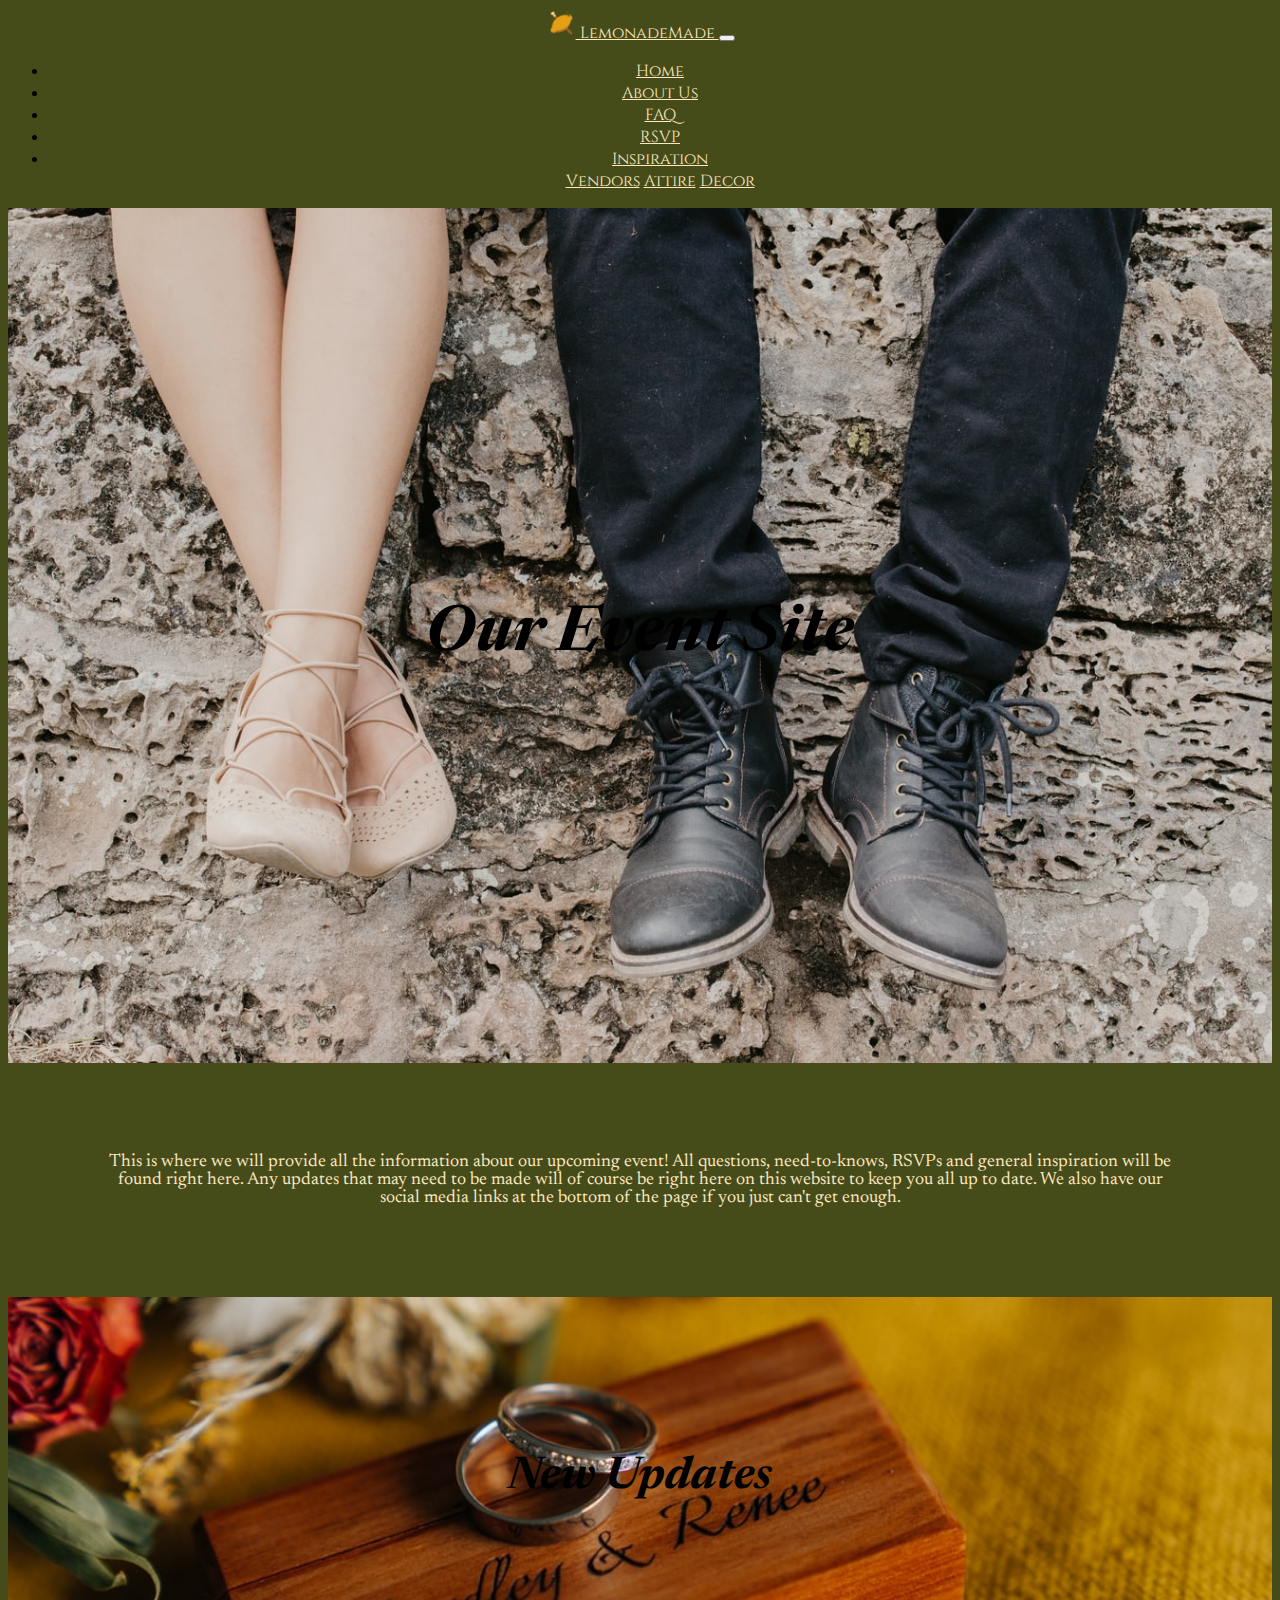
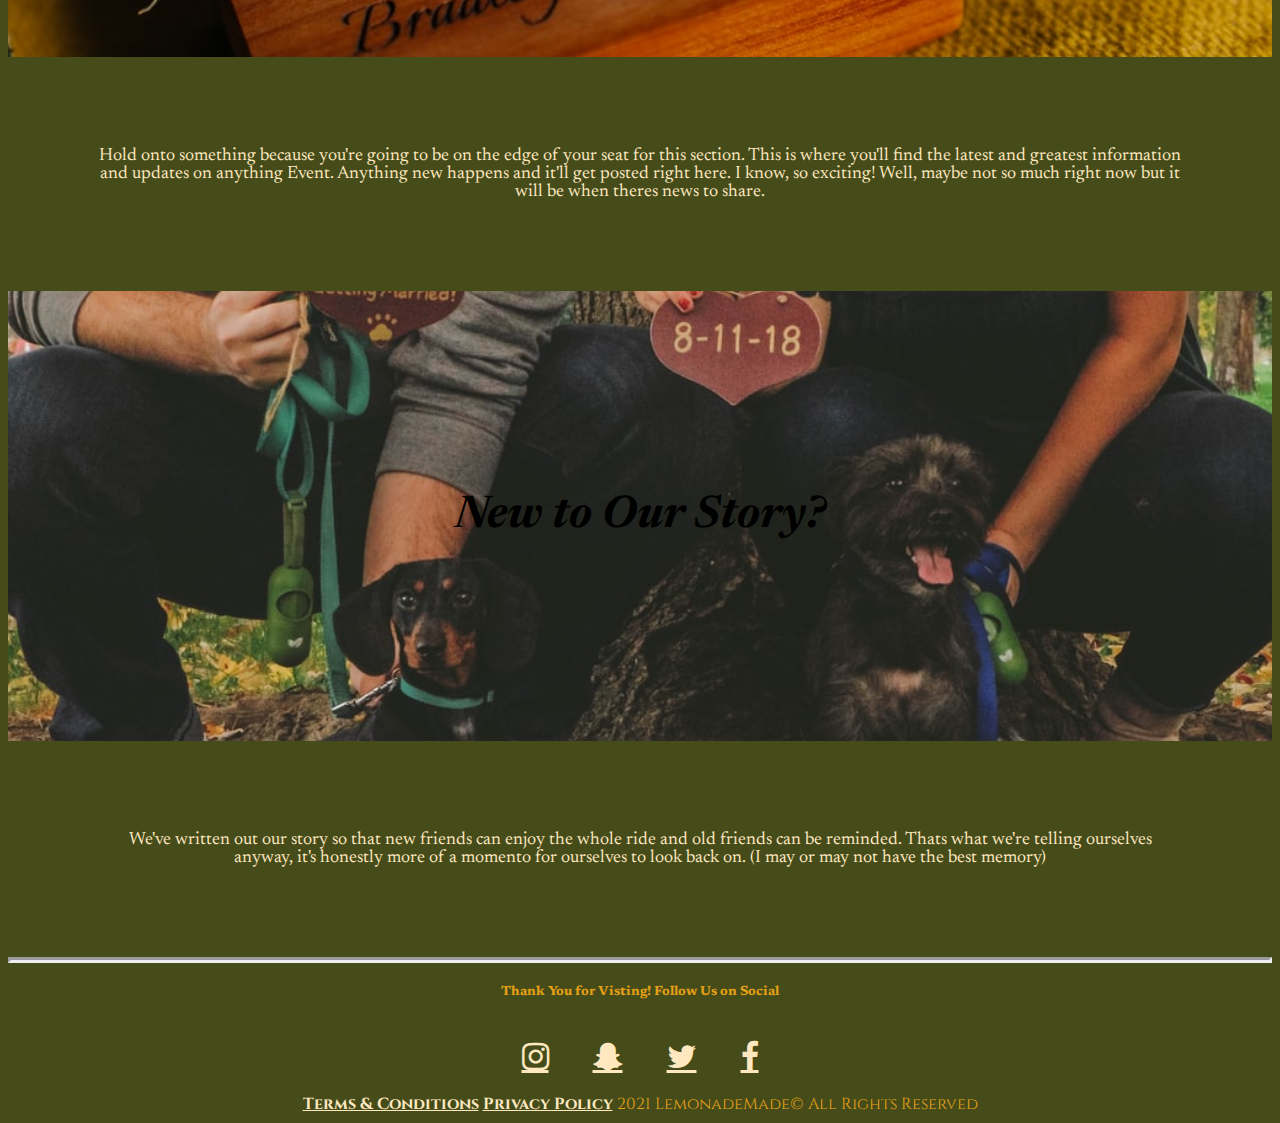
<file: index.html>
<!doctype html>
<html lang="en">
<head>
    <meta charset="utf-8">
    <meta name="viewport" content="width=device-width, initial-scale=1, shrink-to-fit=no">
    <link rel="stylesheet" href="https://cdn.jsdelivr.net/npm/bootstrap@4.5.3/dist/css/bootstrap.min.css" integrity="sha384-TX8t27EcRE3e/ihU7zmQxVncDAy5uIKz4rEkgIXeMed4M0jlfIDPvg6uqKI2xXr2" crossorigin="anonymous">
    <link rel="stylesheet" href="https://cdnjs.cloudflare.com/ajax/libs/font-awesome/4.7.0/css/font-awesome.min.css">
    <link rel="stylesheet" href="./css/style.css">
    <title>Welcome Home</title>
</head>
<body>

    <!-- NAV BAR -->
    <nav class="navbar sticky-top navbar-expand-lg navbar-dark">
        <a class="navbar-brand" href="index.html">
            <img src="./photos/Logo.png" width="30" height="30" class="d-inline-block align-top" alt="" loading="lazy">
            LemonadeMade
        </a>
        <button class="navbar-toggler" type="button" data-toggle="collapse" data-target="#navbarNavDropdown" aria-controls="navbarNavDropdown" aria-expanded="false" aria-label="Toggle navigation">
          <span class="navbar-toggler-icon"></span>
        </button>
        <div class="collapse navbar-collapse" id="navbarNavDropdown">
            <ul class="navbar-nav">
                <li class="nav-item active">
                    <a class="nav-link" href="index.html">Home <span class="sr-only">(current)</span></a>
                </li>
                <li class="nav-item">
                     <a class="nav-link" href="About.html">About Us</a>
                </li>
                <li class="nav-item">
                    <a class="nav-link" href="FAQ.html">FAQ</a>
                </li>
                <li class="nav-item">
                    <a class="nav-link" href="RSVP.html">RSVP</a>
                </li>
                <li class="nav-item dropdown">
                    <a class="nav-link dropdown-toggle" href="#" id="navbarDropdownMenuLink" role="button" data-toggle="dropdown" aria-haspopup="true" aria-expanded="false">
                        Inspiration
                    </a>
                    <div class="dropdown-menu" aria-labelledby="navbarDropdownMenuLink">
                        <a class="dropdown-item" href="InspoVendor.html">Vendors</a>
                        <a class="dropdown-item" href="InspoAttire.html">Attire</a>
                        <a class="dropdown-item" href="InspoDecor.html">Decor</a>
                      </div>
                </li>
            </ul>
        </div>
    </nav>

    <div class="bgimg-1">
        <h1 class="text-white">Our Event Site</h1> 
    </div>

    <div class="solidp">
        <p>This is where we will provide all the information about our upcoming event! All questions, need-to-knows, RSVPs and general inspiration will be found right here. Any updates that may need to be made will of course be right here on this website to keep you all up to date. We also have our social media links at the bottom of the page if you just can't get enough.</p>
    </div>

    <div class="bgimg-2">
        <h2 class="text-white">New Updates</h2>
    </div>
    
    <div class="solidp">
        <p>Hold onto something because you're going to be on the edge of your seat for this section. This is where you'll find the latest and greatest information and updates on anything Event. Anything new happens and it'll get posted right here. I know, so exciting! Well, maybe not so much right now but it will be when theres news to share. </p>
    </div>

    <div class="bgimg-3">
        <h2 class="text-white">New to Our Story?</h2>
    </div>
    
    <div class="solidp">
        <p>We've written out our story so that new friends can enjoy the whole ride and old friends can be reminded. Thats what we're telling ourselves anyway, it's honestly more of a momento for ourselves to look back on. (I may or may not have the best memory)</p>
    </div>

    <!-- FOOTER -->
    <hr>
    <footer>
        <h5>Thank You for Visting! Follow Us on Social</h5>
        
        <div>
            <a href="#" class="fa fa-instagram fa-2x" aria-hidden="true"></a>
            <a href="#" class="fa fa-snapchat-ghost fa-2x"></a>
            <a href="#" class="fa fa-twitter fa-2x"></a>
            <a href="#" class="fa fa-facebook fa-2x"></a>
        </div>
        <div class="container">
            <div class="row">
                <a href="#" class="column"><b>Terms &amp; Conditions</b></a>
                <a href="#" class="column"><b>Privacy Policy</b></a>
                <span class="column"> 2021 LemonadeMade© All Rights Reserved </span>
            </div>
        </div>
        
    </footer>

    <!-- BOOTSTRAP LINK -->
    <script src="https://code.jquery.com/jquery-3.5.1.slim.min.js" integrity="sha384-DfXdz2htPH0lsSSs5nCTpuj/zy4C+OGpamoFVy38MVBnE+IbbVYUew+OrCXaRkfj" crossorigin="anonymous"></script>
    <script src="https://cdn.jsdelivr.net/npm/bootstrap@4.5.3/dist/js/bootstrap.bundle.min.js" integrity="sha384-ho+j7jyWK8fNQe+A12Hb8AhRq26LrZ/JpcUGGOn+Y7RsweNrtN/tE3MoK7ZeZDyx" crossorigin="anonymous"></script>
</body>
</html>
</file>
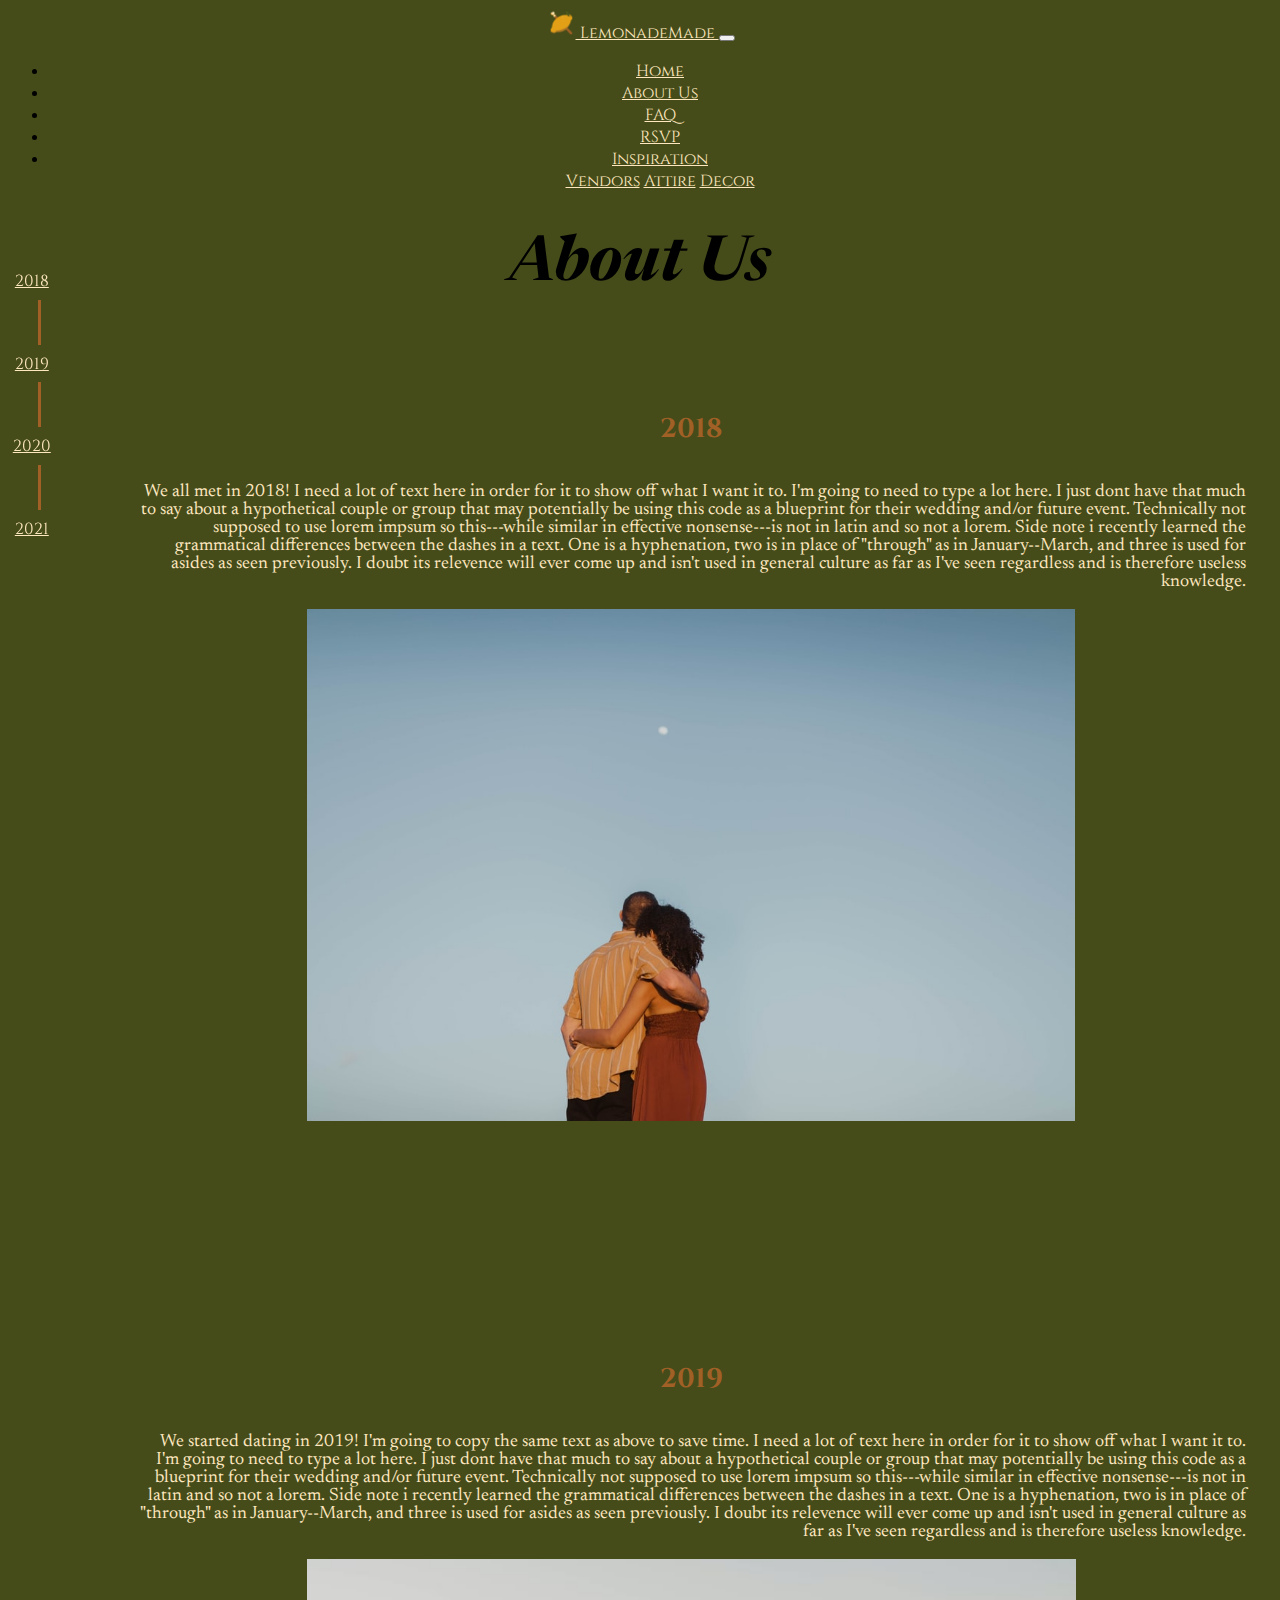
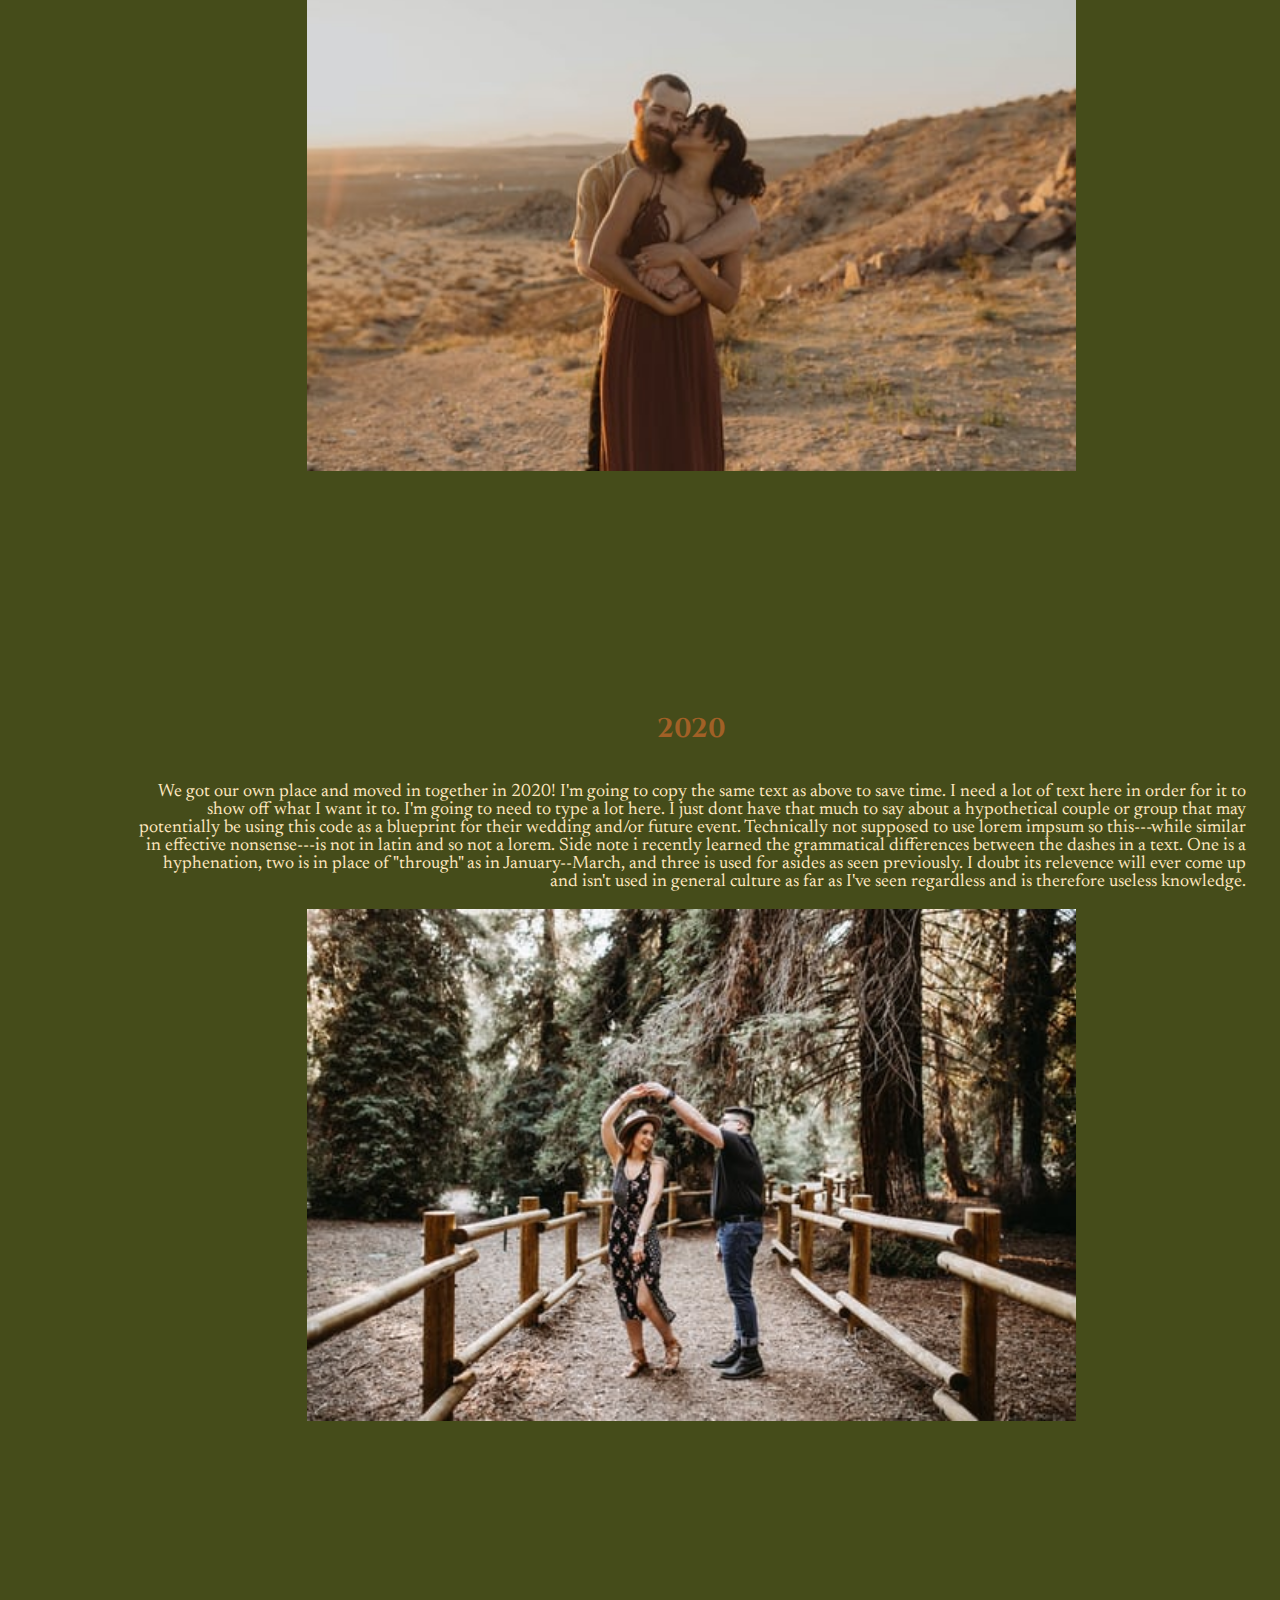
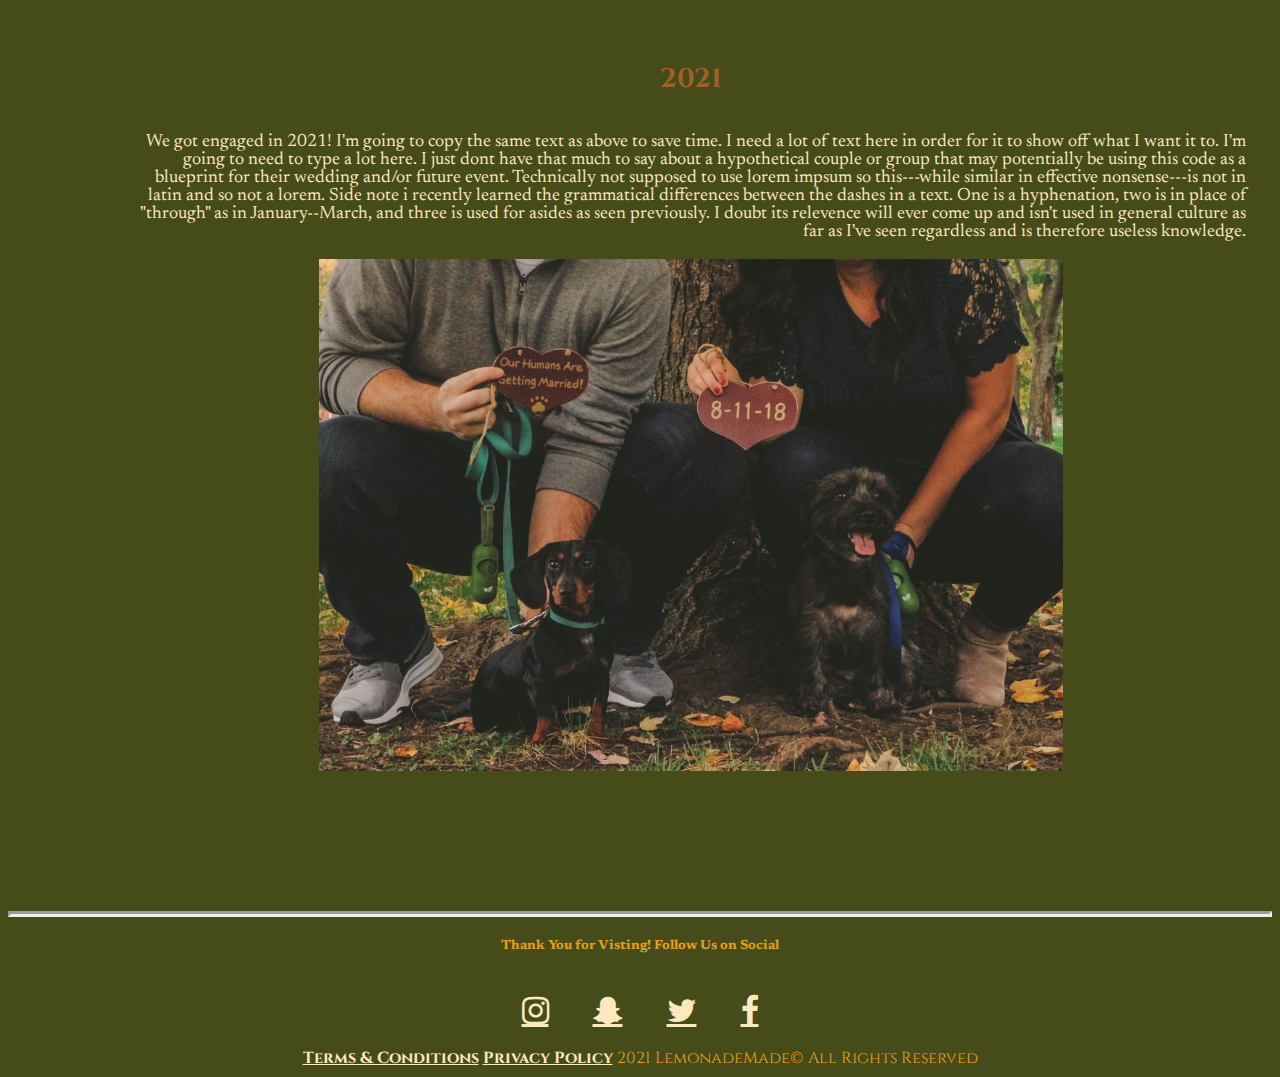
<file: About.html>
<!doctype html>
<html lang="en">
<head>
    <meta charset="utf-8">
    <meta name="viewport" content="width=device-width, initial-scale=1, shrink-to-fit=no">
    <link rel="stylesheet" href="https://cdn.jsdelivr.net/npm/bootstrap@4.5.3/dist/css/bootstrap.min.css" integrity="sha384-TX8t27EcRE3e/ihU7zmQxVncDAy5uIKz4rEkgIXeMed4M0jlfIDPvg6uqKI2xXr2" crossorigin="anonymous">
    <link rel="stylesheet" href="https://cdnjs.cloudflare.com/ajax/libs/font-awesome/4.7.0/css/font-awesome.min.css">
    <link rel="stylesheet" href="./css/about.css">
    <title>Welcome Home</title>
</head>
<body>

    <!-- NAV BAR -->
    <nav class="navbar sticky-top navbar-expand-lg navbar-dark">
        <a class="navbar-brand" href="index.html">
            <img src="./photos/Logo.png" width="30" height="30" class="d-inline-block align-top" alt="" loading="lazy">
            LemonadeMade
        </a>
        <button class="navbar-toggler" type="button" data-toggle="collapse" data-target="#navbarNavDropdown" aria-controls="navbarNavDropdown" aria-expanded="false" aria-label="Toggle navigation">
          <span class="navbar-toggler-icon"></span>
        </button>
        <div class="collapse navbar-collapse" id="navbarNavDropdown">
            <ul class="navbar-nav">
                <li class="nav-item">
                    <a class="nav-link" href="index.html">Home <span class="sr-only">(current)</span></a>
                </li>
                <li class="nav-item active">
                     <a class="nav-link" href="About.html">About Us</a>
                </li>
                <li class="nav-item">
                    <a class="nav-link" href="FAQ.html">FAQ</a>
                </li>
                <li class="nav-item">
                    <a class="nav-link" href="RSVP.html">RSVP</a>
                </li>
                <li class="nav-item dropdown">
                    <a class="nav-link dropdown-toggle" href="#" id="navbarDropdownMenuLink" role="button" data-toggle="dropdown" aria-haspopup="true" aria-expanded="false">
                        Inspiration
                    </a>
                    <div class="dropdown-menu" aria-labelledby="navbarDropdownMenuLink">
                        <a class="dropdown-item" href="InspoVendor.html">Vendors</a>
                        <a class="dropdown-item" href="InspoAttire.html">Attire</a>
                        <a class="dropdown-item" href="InspoDecor.html">Decor</a>
                      </div>
                </li>
            </ul>
        </div>
    </nav>
    <!-- TITLE -->
    <h1 class="text-white">About Us</h1>

    <!-- SCROLLSPY TIMELINE -->
    <div id="jumpnav" class="timelinenav">
        <a class="list-group-item-action text-white" href="#item-1">2018</a>
        <div class="vl"></div>
        <a class="list-group-item-action text-white" href="#item-2">2019</a>
        <div class="vl"></div>
        <a class="list-group-item-action text-white" href="#item-3">2020</a>
        <div class="vl"></div>
        <a class="list-group-item-action text-white" href="#item-4">2021</a>
    </div>
    <div data-target="#jumpnav" data-spy="scroll" class="timelinebody">
        <h4 id="item-1">2018</h4>
            
            <p>We all met in 2018! I need a lot of text here in order for it to show off what I want it to. I'm going to need to type a lot here. I just dont have that much to say about a hypothetical couple or group that may potentially be using this code as a blueprint for their wedding and/or future event. Technically not supposed to use lorem impsum so this---while similar in effective nonsense---is not in latin and so not a lorem. Side note i recently learned the grammatical differences between the dashes in a text. One is a hyphenation, two is in place of "through" as in January--March, and three is used for asides as seen previously. I doubt its relevence will ever come up and isn't used in general culture as far as I've seen regardless and is therefore useless knowledge.</p>
            <img src="./photos/couple%20with%20moon.jpg" alt="couple with moon" class="timelineimg">
        <h4 id="item-2">2019</h4>
            <p>We started dating in 2019! I'm going to copy the same text as above to save time.  I need a lot of text here in order for it to show off what I want it to. I'm going to need to type a lot here. I just dont have that much to say about a hypothetical couple or group that may potentially be using this code as a blueprint for their wedding and/or future event. Technically not supposed to use lorem impsum so this---while similar in effective nonsense---is not in latin and so not a lorem. Side note i recently learned the grammatical differences between the dashes in a text. One is a hyphenation, two is in place of "through" as in January--March, and three is used for asides as seen previously. I doubt its relevence will ever come up and isn't used in general culture as far as I've seen regardless and is therefore useless knowledge.</p>
            <img src="./photos/couple%20facing%20camera.jpg" alt="couple hugging" class="timelineimg">
        <h4 id="item-3">2020</h4>
            <p>We got our own place and moved in together in 2020! I'm going to copy the same text as above to save time.  I need a lot of text here in order for it to show off what I want it to. I'm going to need to type a lot here. I just dont have that much to say about a hypothetical couple or group that may potentially be using this code as a blueprint for their wedding and/or future event. Technically not supposed to use lorem impsum so this---while similar in effective nonsense---is not in latin and so not a lorem. Side note i recently learned the grammatical differences between the dashes in a text. One is a hyphenation, two is in place of "through" as in January--March, and three is used for asides as seen previously. I doubt its relevence will ever come up and isn't used in general culture as far as I've seen regardless and is therefore useless knowledge.</p>
            <img src="./photos/dancing couple in forest.jpg" alt="couple dancing" class="timelineimg">
        <h4 id="item-4">2021</h4>
            <p>We got engaged in 2021! I'm going to copy the same text as above to save time.  I need a lot of text here in order for it to show off what I want it to. I'm going to need to type a lot here. I just dont have that much to say about a hypothetical couple or group that may potentially be using this code as a blueprint for their wedding and/or future event. Technically not supposed to use lorem impsum so this---while similar in effective nonsense---is not in latin and so not a lorem. Side note i recently learned the grammatical differences between the dashes in a text. One is a hyphenation, two is in place of "through" as in January--March, and three is used for asides as seen previously. I doubt its relevence will ever come up and isn't used in general culture as far as I've seen regardless and is therefore useless knowledge.</p>
            <img src="./photos/humans getting married.jpg" alt="couple with dogs" class="timelineimg">
    </div>
    
    <!-- FOOTER -->
    <hr>
    <footer>
        <h5>Thank You for Visting! Follow Us on Social</h5>
        
        <div>
            <a href="#" class="fa fa-instagram fa-2x" aria-hidden="true"></a>
            <a href="#" class="fa fa-snapchat-ghost fa-2x"></a>
            <a href="#" class="fa fa-twitter fa-2x"></a>
            <a href="#" class="fa fa-facebook fa-2x"></a>
        </div>
        <div class="container">
            <div class="row">
                <a href="#" class="column"><b>Terms &amp; Conditions</b></a>
                <a href="#" class="column"><b>Privacy Policy</b></a>
                <span class="column"> 2021 LemonadeMade© All Rights Reserved </span>
            </div>
        </div>
        
    </footer>

    <!-- BOOTSTRAP LINK -->
    <script src="https://code.jquery.com/jquery-3.5.1.slim.min.js" integrity="sha384-DfXdz2htPH0lsSSs5nCTpuj/zy4C+OGpamoFVy38MVBnE+IbbVYUew+OrCXaRkfj" crossorigin="anonymous"></script>
    <script src="https://cdn.jsdelivr.net/npm/bootstrap@4.5.3/dist/js/bootstrap.bundle.min.js" integrity="sha384-ho+j7jyWK8fNQe+A12Hb8AhRq26LrZ/JpcUGGOn+Y7RsweNrtN/tE3MoK7ZeZDyx" crossorigin="anonymous"></script>
</body>
</html>
</file>
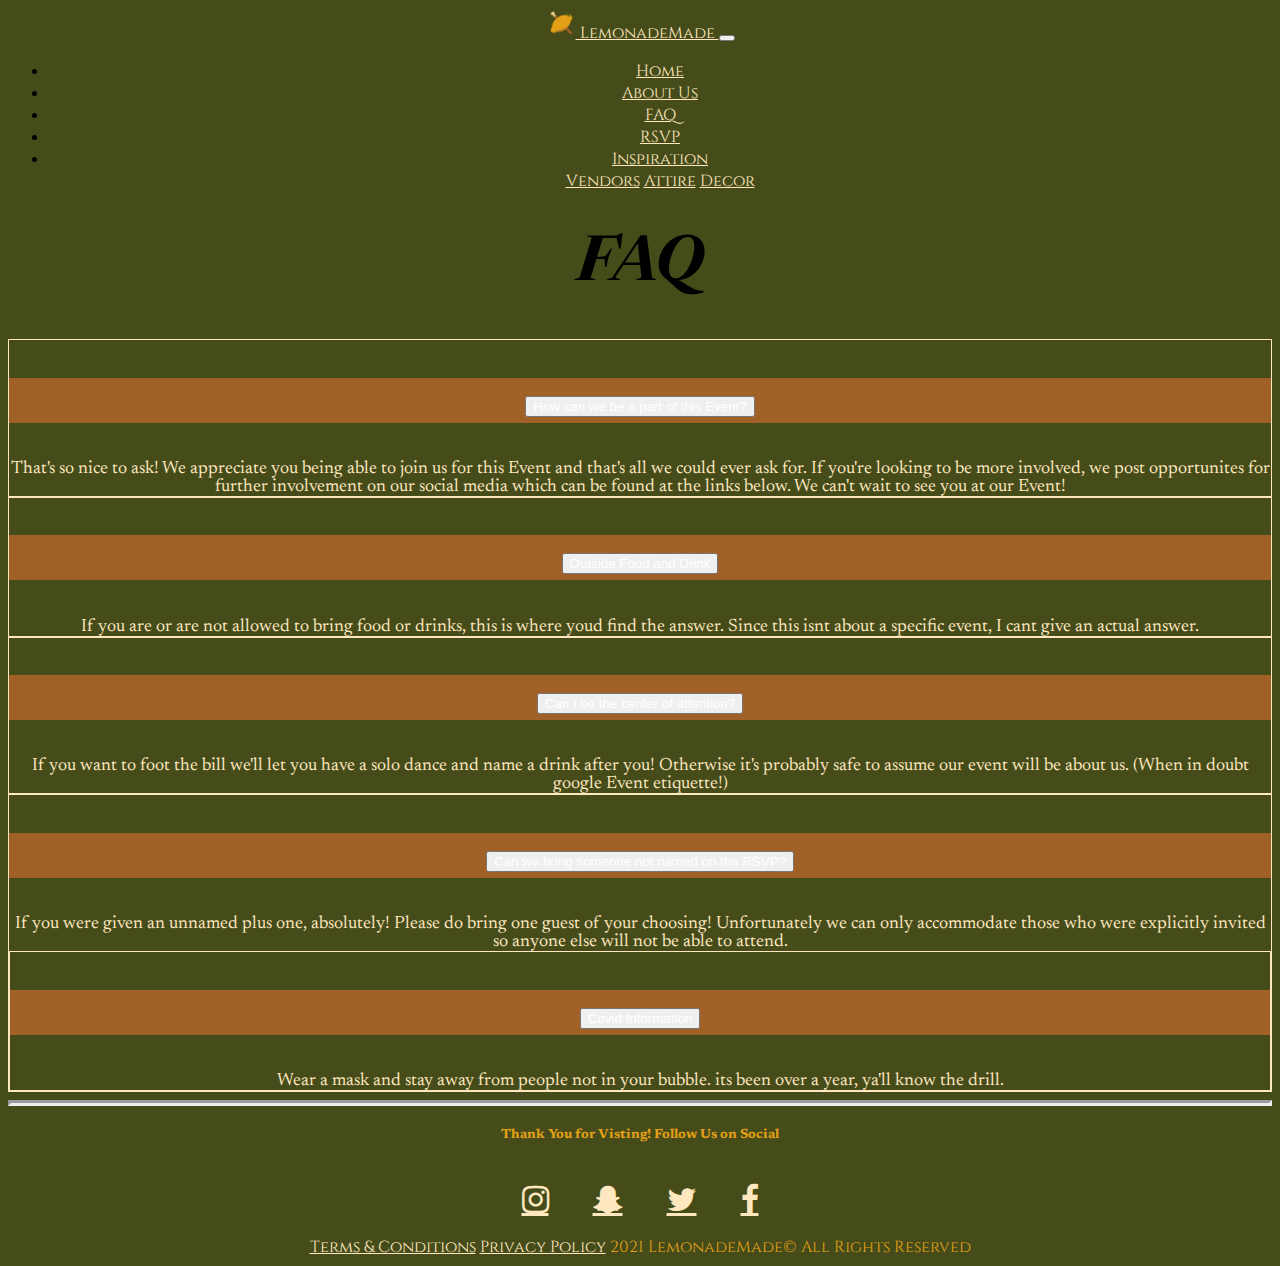
<file: FAQ.html>
<!doctype html>
<html lang="en">
<head>
    <meta charset="utf-8">
    <meta name="viewport" content="width=device-width, initial-scale=1, shrink-to-fit=no">
    <link rel="stylesheet" href="https://cdn.jsdelivr.net/npm/bootstrap@4.5.3/dist/css/bootstrap.min.css" integrity="sha384-TX8t27EcRE3e/ihU7zmQxVncDAy5uIKz4rEkgIXeMed4M0jlfIDPvg6uqKI2xXr2" crossorigin="anonymous">
    <link rel="stylesheet" href="https://cdnjs.cloudflare.com/ajax/libs/font-awesome/4.7.0/css/font-awesome.min.css">
    <link rel="stylesheet" href="./css/FAQ.css">
    <title>Welcome Home</title>
</head>
<body>

 <!-- NAV BAR -->
 <nav class="navbar sticky-top navbar-expand-lg navbar-dark">
  <a class="navbar-brand" href="index.html">
      <img src="./photos/Logo.png" width="30" height="30" class="d-inline-block align-top" alt="" loading="lazy">
      LemonadeMade
  </a>
  <button class="navbar-toggler" type="button" data-toggle="collapse" data-target="#navbarNavDropdown" aria-controls="navbarNavDropdown" aria-expanded="false" aria-label="Toggle navigation">
    <span class="navbar-toggler-icon"></span>
  </button>
  <div class="collapse navbar-collapse" id="navbarNavDropdown">
      <ul class="navbar-nav">
          <li class="nav-item">
              <a class="nav-link" href="index.html">Home <span class="sr-only">(current)</span></a>
          </li>
          <li class="nav-item">
               <a class="nav-link" href="About.html">About Us</a>
          </li>
          <li class="nav-item active">
              <a class="nav-link" href="FAQ.html">FAQ</a>
          </li>
          <li class="nav-item">
              <a class="nav-link" href="RSVP.html">RSVP</a>
          </li>
          <li class="nav-item dropdown">
              <a class="nav-link dropdown-toggle" href="#" id="navbarDropdownMenuLink" role="button" data-toggle="dropdown" aria-haspopup="true" aria-expanded="false">
                  Inspiration
              </a>
              <div class="dropdown-menu" aria-labelledby="navbarDropdownMenuLink">
                  <a class="dropdown-item" href="InspoVendor.html">Vendors</a>
                  <a class="dropdown-item" href="InspoAttire.html">Attire</a>
                  <a class="dropdown-item" href="InspoDecor.html">Decor</a>
                </div>
          </li>
      </ul>
  </div>
</nav>

  <h1 class="text-white">FAQ</h1>

  <!-- ACCORDIAN  -->
  <div class="accordion" id="accordionExample">
    <div class="card">
      <div class="card-header" id="headingOne">
        <h2 class="mb-0">
          <button class="btn btn-link btn-block text-left" type="button" data-toggle="collapse" data-target="#collapseOne" aria-expanded="true" aria-controls="collapseOne">
            How can we be a part of this Event?
          </button>
        </h2>
      </div>
      <div id="collapseOne" class="collapse show" aria-labelledby="headingOne" data-parent="#accordionExample">
        <div class="card-body">
          That's so nice to ask! We appreciate you being able to join us for this Event and that's all we could ever ask for. If you're looking to be more involved, we post opportunites for further involvement on our social media which can be found at the links below. We can't wait to see you at our Event!
        </div>
      </div>
    </div>
    <div class="card">
      <div class="card-header" id="headingFour">
        <h2 class="mb-0">
          <button class="btn btn-link btn-block text-left collapsed" type="button" data-toggle="collapse" data-target="#collapseFour" aria-expanded="false" aria-controls="collapseThree">
            Outside Food and Drink
          </button>
        </h2>
      </div>
      <div id="collapseFour" class="collapse" aria-labelledby="headingFour" data-parent="#accordionExample">
        <div class="card-body">
          If you are or are not allowed to bring food or drinks, this is where youd find the answer. Since this isnt about a specific event, I cant give an actual answer.
        </div>
      </div>
    </div>
    <div class="card">
      <div class="card-header" id="headingTwo">
        <h2 class="mb-0">
          <button class="btn btn-link btn-block text-left collapsed" type="button" data-toggle="collapse" data-target="#collapseTwo" aria-expanded="false" aria-controls="collapseTwo">
            Can I be the center of attention? 
          </button>
        </h2>
      </div>
      <div id="collapseTwo" class="collapse" aria-labelledby="headingTwo" data-parent="#accordionExample">
        <div class="card-body">
          If you want to foot the bill we'll let you have a solo dance and name a drink after you! Otherwise it's probably safe to assume our event will be about us. (When in doubt google Event etiquette!)
        </div>
      </div>
    </div>
    <div class="card">
      <div class="card-header" id="headingThree">
        <h2 class="mb-0">
          <button class="btn btn-link btn-block text-left collapsed" type="button" data-toggle="collapse" data-target="#collapseThree" aria-expanded="false" aria-controls="collapseThree">
            Can we bring someone not named on the RSVP?
          </button>
        </h2>
      </div>
      <div id="collapseThree" class="collapse" aria-labelledby="headingThree" data-parent="#accordionExample">
        <div class="card-body">
          If you were given an unnamed plus one, absolutely! Please do bring one guest of your choosing! Unfortunately we can only accommodate those who were explicitly invited so anyone else will not be able to attend.
        </div>
    </div>
    <div class="card">
      <div class="card-header" id="headingFive">
        <h2 class="mb-0">
          <button class="btn btn-link btn-block text-left collapsed" type="button" data-toggle="collapse" data-target="#collapseFive" aria-expanded="false" aria-controls="collapseThree">
            Covid Information
          </button>
        </h2>
      </div>
      <div id="collapseFive" class="collapse" aria-labelledby="headingFive" data-parent="#accordionExample">
        <div class="card-body">
          Wear a mask and stay away from people not in your bubble. its been over a year, ya'll know the drill. 
        </div>
      </div>
    </div>
  </div>

  <!-- FOOTER -->
  <hr>
  <footer>
    <h5>Thank You for Visting! Follow Us on Social</h5>
        
    <div>
     <a href="#" class="fa fa-instagram fa-2x" aria-hidden="true"></a>
      <a href="#" class="fa fa-snapchat-ghost fa-2x"></a>
      <a href="#" class="fa fa-twitter fa-2x"></a>
      <a href="#" class="fa fa-facebook fa-2x"></a>
    </div>
    <div class="container">
      <div class="row">
        <a href="#" class="column">Terms &amp; Conditions</a>
        <a href="#" class="column">Privacy Policy</a>
        <span class="column"> 2021 LemonadeMade© All Rights Reserved </span>
      </div>
    </div>
        
  </footer>

  <!-- BOOTSTRAP LINK -->
  <script src="https://code.jquery.com/jquery-3.5.1.slim.min.js" integrity="sha384-DfXdz2htPH0lsSSs5nCTpuj/zy4C+OGpamoFVy38MVBnE+IbbVYUew+OrCXaRkfj" crossorigin="anonymous"></script>
  <script src="https://cdn.jsdelivr.net/npm/bootstrap@4.5.3/dist/js/bootstrap.bundle.min.js" integrity="sha384-ho+j7jyWK8fNQe+A12Hb8AhRq26LrZ/JpcUGGOn+Y7RsweNrtN/tE3MoK7ZeZDyx" crossorigin="anonymous"></script>
</body>
</html>
</file>
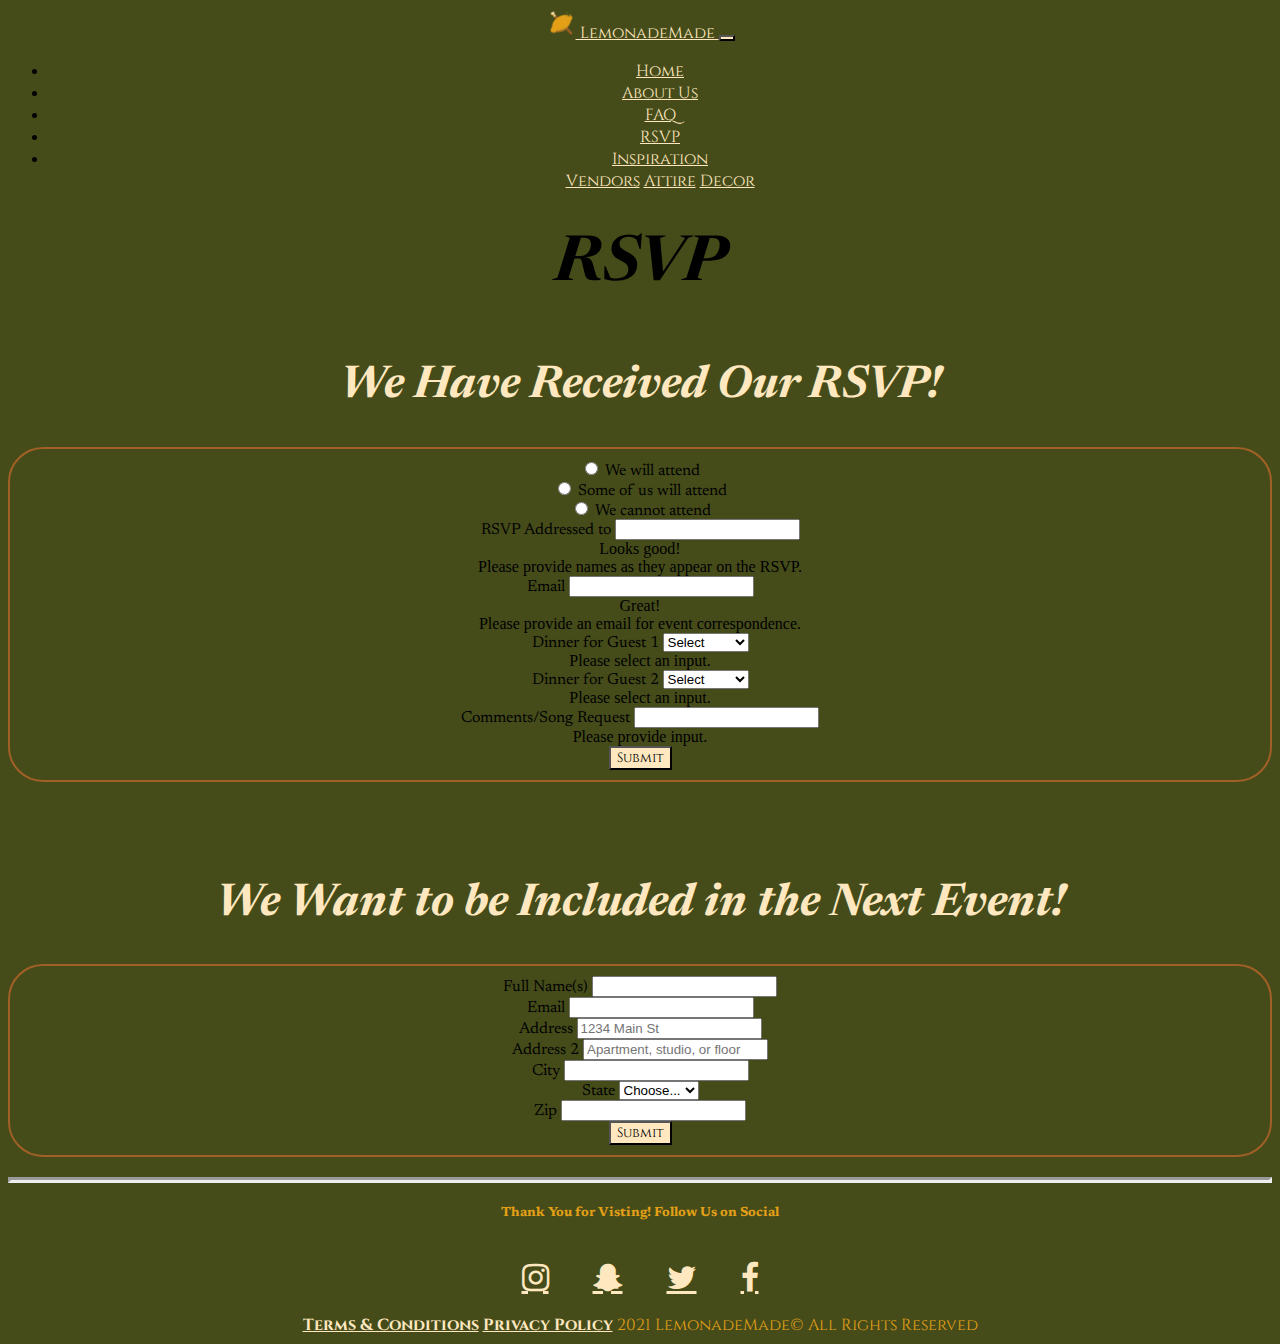
<file: RSVP.html>
<!doctype html>
<html lang="en">
<head>
    <meta charset="utf-8">
    <meta name="viewport" content="width=device-width, initial-scale=1, shrink-to-fit=no">
    <link rel="stylesheet" href="https://cdn.jsdelivr.net/npm/bootstrap@4.5.3/dist/css/bootstrap.min.css" integrity="sha384-TX8t27EcRE3e/ihU7zmQxVncDAy5uIKz4rEkgIXeMed4M0jlfIDPvg6uqKI2xXr2" crossorigin="anonymous">
    <link rel="stylesheet" href="https://cdnjs.cloudflare.com/ajax/libs/font-awesome/4.7.0/css/font-awesome.min.css">
    <link rel="stylesheet" href="./css/RSVP.css">
    <title>Welcome Home</title>
</head>
<body>

    <!-- NAV BAR -->
    <nav class="navbar sticky-top navbar-expand-lg navbar-dark navbar-default">
        <a class="navbar-brand" href="index.html">
            <img src="./photos/Logo.png" width="30" height="30" class="d-inline-block align-top" alt="" loading="lazy">
            LemonadeMade
        </a>
        <button class="navbar-toggler" type="button" data-toggle="collapse" data-target="#navbarNavDropdown" aria-controls="navbarNavDropdown" aria-expanded="false" aria-label="Toggle navigation">
          <span class="navbar-toggler-icon"></span>
        </button>
        <div class="collapse navbar-collapse" id="navbarNavDropdown">
            <ul class="navbar-nav">
                <li class="nav-item">
                    <a class="nav-link" href="index.html">Home <span class="sr-only">(current)</span></a>
                </li>
                <li class="nav-item">
                     <a class="nav-link" href="About.html">About Us</a>
                </li>
                <li class="nav-item">
                    <a class="nav-link" href="FAQ.html">FAQ</a>
                </li>
                <li class="nav-item">
                    <a class="nav-link active" href="RSVP.html">RSVP</a>
                </li>
                <li class="nav-item dropdown">
                    <a class="nav-link dropdown-toggle" href="#" id="navbarDropdownMenuLink" role="button" data-toggle="dropdown" aria-haspopup="true" aria-expanded="false">
                        Inspiration
                    </a>
                    <div class="dropdown-menu" aria-labelledby="navbarDropdownMenuLink">
                        <a class="dropdown-item" href="InspoVendor.html">Vendors</a>
                        <a class="dropdown-item" href="InspoAttire.html">Attire</a>
                        <a class="dropdown-item" href="InspoDecor.html">Decor</a>
                      </div>
                </li>
            </ul>
        </div>
    </nav>

    <h1 class="text-white">RSVP</h1>

    <!-- RSVP FORM -->
    <h2>We Have Received Our RSVP!</h2>
    <div class="container formcontainer text-white">
        <form class="needs-validation" novalidate>
            <div class="row">
                <div class="custom-control custom-radio col-sm-2">
                    <input type="radio" id="customRadio1" name="customRadio" class="custom-control-input">
                    <label class="custom-control-label" for="customRadio1">We will attend</label>
                </div>
                <div class="custom-control custom-radio col-sm-2">
                    <input type="radio" id="customRadio2" name="customRadio" class="custom-control-input">
                    <label class="custom-control-label" for="customRadio2">Some of us will attend</label>
                </div>
                <div class="custom-control custom-radio col-sm-2">
                    <input type="radio" id="customRadio3" name="customRadio" class="custom-control-input">
                    <label class="custom-control-label" for="customRadio3">We cannot attend</label>
                </div>
            </div>
            <div class="row">
                <div class="col-md-6 mb-3">
                    <label for="validationTooltip02">RSVP Addressed to</label>
                    <input type="text" class="form-control" id="validationTooltip02" required>
                    <div class="valid-tooltip">
                      Looks good!
                    </div>
                    <div class="invalid-tooltip">
                        Please provide names as they appear on the RSVP.
                    </div>
                </div>
                <div class="col-md-6 mb-3">
                    <label for="emailinput">Email</label>
                    <input type="text" class="form-control" id="emailinput" required>
                    <div class="valid-tooltip">
                        Great!
                    </div>
                    <div class="invalid-tooltip">
                        Please provide an email for event correspondence.
                    </div>
                </div>
            </div>
            <div class="row">
                <div class="col-md-4 mb-3">
                    <label for="validationTooltip03">Dinner for Guest 1</label>
                    <select class="custom-select" id="validationTooltip03" required>
                        <option selected disabled value="">Select</option>
                        <option>Chicken</option>
                        <option>Fish</option>
                        <option>Vegetarian</option>
                        <option>N/A</option>
                    </select>
                    <div class="invalid-tooltip">
                        Please select an input.
                    </div>
                </div>
                <div class="col-md-4 mb-3">
                    <label for="validationTooltip04">Dinner for Guest 2</label>
                    <select class="custom-select" id="validationTooltip04" required>
                        <option selected disabled value="">Select</option>
                        <option>Chicken</option>
                        <option>Fish</option>
                        <option>Vegetarian</option>
                        <option>N/A</option>
                    </select>
                    <div class="invalid-tooltip">
                        Please select an input.
                    </div>
                </div>
                <div class="col-md-4 mb-3">
                    <label for="validationTooltip05">Comments/Song Request</label>
                    <input type="text" class="form-control" id="validationTooltip05" required>
                    <div class="invalid-tooltip">
                        Please provide input.
                    </div>
                </div>
            </div>
            <button class="btn btn-light" type="submit">Submit</button>
          </form>
          <br>
    </div>
    <!-- copied from bootstrap website to make validation functional -->
    <script>
        (function() {
          'use strict';
          window.addEventListener('load', function() {
            var forms = document.getElementsByClassName('needs-validation');
            var validation = Array.prototype.filter.call(forms, function(form) {
              form.addEventListener('submit', function(event) {
                if (form.checkValidity() === false) {
                  event.preventDefault();
                  event.stopPropagation();
                }
                form.classList.add('was-validated');
              }, false);
            });
          }, false);
        })();
    </script>
    
    <!-- FORM FOR NEW ADDRESS -->
    <h2>We Want to be Included in the Next Event!</h2>
    <div class="container formcontainer text-white">
        <form>
            <div class="row">
                <div class="form-group col-md-6">
                    <label for="inputName4">Full Name(s)</label>
                    <input type="name" class="form-control" id="inputName4">
                </div>
                <div class="form-group col-md-6">
                    <label for="inputEmail4">Email</label>
                    <input type="email" class="form-control" id="inputEmail4">
                </div>
            </div>
            <div class="form-group">
                <label for="inputAddress">Address</label>
                <input type="text" class="form-control" id="inputAddress" placeholder="1234 Main St">
            </div>
            <div class="form-group">
                <label for="inputAddress2">Address 2</label>
                <input type="text" class="form-control" id="inputAddress2" placeholder="Apartment, studio, or floor">
            </div>
            <div class="row">
                <div class="form-group col-md-6">
                    <label for="inputCity">City</label>
                    <input type="text" class="form-control" id="inputCity">
                </div>
                <div class="form-group col-md-4">
                    <label for="inputState">State</label>
                    <select id="inputState" class="form-control">
                        <option selected>Choose...</option>
                        <option>...</option>
                    </select>
                </div>
                <div class="form-group col-md-2">
                    <label for="inputZip">Zip</label>
                    <input type="text" class="form-control" id="inputZip">
                </div>
            </div>
            <button type="submit" class="btn btn-light">Submit</button>
        </form>
    </div>

    <!-- FOOTER -->
    <hr>
    <footer>
        <h5>Thank You for Visting! Follow Us on Social</h5>
        
        <div>
            <a href="#" class="fa fa-instagram fa-2x" aria-hidden="true"></a>
            <a href="#" class="fa fa-snapchat-ghost fa-2x"></a>
            <a href="#" class="fa fa-twitter fa-2x"></a>
            <a href="#" class="fa fa-facebook fa-2x"></a>
        </div>
        <div class="container">
            <div class="row">
                <a href="#" class="column"><b>Terms &amp; Conditions</b></a>
                <a href="#" class="column"><b>Privacy Policy</b></a>
                <span class="column"> 2021 LemonadeMade© All Rights Reserved </span>
            </div>
        </div>
        
    </footer>

    <!-- BOOTSTRAP LINK -->
    <script src="https://code.jquery.com/jquery-3.5.1.slim.min.js" integrity="sha384-DfXdz2htPH0lsSSs5nCTpuj/zy4C+OGpamoFVy38MVBnE+IbbVYUew+OrCXaRkfj" crossorigin="anonymous"></script>
    <script src="https://cdn.jsdelivr.net/npm/bootstrap@4.5.3/dist/js/bootstrap.bundle.min.js" integrity="sha384-ho+j7jyWK8fNQe+A12Hb8AhRq26LrZ/JpcUGGOn+Y7RsweNrtN/tE3MoK7ZeZDyx" crossorigin="anonymous"></script>
</body>
</html>
</file>
<file: css/style.css>
@import url('https://fonts.googleapis.com/css2?family=Newsreader:ital,wght@0,400;1,800&display=swap');
@import url('https://fonts.googleapis.com/css2?family=Cinzel:wght@500&display=swap');

/* ALL BODY */
body {
    text-align: center;
    background-color: rgb(69, 76, 26);
}

.text-tan {
    color: rgb(255, 232, 192);
}

.row {
    justify-content: space-evenly;
}

a {
    color: rgb(255, 232, 192);
    font-family:'Cinzel', serif;
}

p {
    color: rgb(255, 232, 192);
    font-family:'newsreader', serif;
    font-size: 2vh;
}

a:hover {
    text-decoration: none;
    color: white;
}

h1 {
    font-family:'newsreader', serif;
    font-style: italic;
    font-weight: bolder;
    font-size: 7vh;
}

h2 {
    font-family:'newsreader', serif;
    font-style: italic;
    font-weight: bold;
    font-size: 5vh;
}

h4 {
    font-family:'Cinzel', serif;
    font-size: 3vh;
}

h5 {
    font-family:'newsreader', serif;
    font-weight: bold;
}

/* NAV BAR */
nav {
    background-color: rgb(69, 76, 26, .75);
}

/* IMAGE SCROLLING */
.bgimg-1, .bgimg-2, .bgimg-3 {
    position: relative;
    background-attachment: fixed;
    background-position: center;
    background-repeat: no-repeat;
    background-size: cover;
    display: flex;
    justify-content: center;
    align-items: center;
    min-height: 100%;
}

.bgimg-1 {
    background-image: url(../photos/couples%20shoes.jpg);
    height: 95vh;
}

.bgimg-2 {
    background-image: url(../photos/rings%20on%20name%20box.jpg);
    height: 40vh;
}

.bgimg-3 {
    background-image: url(../photos/humans%20getting%20married.jpg);
    height: 50vh;
}

.solidp {
    margin: 10vh;
}

/* FOOTER */
hr {
    border-width: 3px;
}
footer {
    color: rgb(227, 160, 22);
}

.fa {
    padding: 20px;
}

span {
    font-family:'Cinzel', serif;
}

/* colors:
    rgb(255, 232, 192) -light tan
    rgb(227, 160, 22) -burnt yellow
    rgb(161, 96, 38) -orangey brown
    rgb(69, 76, 26) -dark brownish green
    rgb(0, 25, 48) -accent dark navy
*/

@media only screen and (max-device-width: 1366px) {
    .bgimg-1, .bgimg-2, .bgimg-3 {
      background-attachment: scroll;
    }
  }
</file>
<file: css/about.css>
@import url(style.css);

/* SIDE NAV */
.timelinenav {
    background-color: none;
    position: fixed;
    top: 30vh;
    left: 1vw;
    display: flex;
    flex-direction: column;
    height: 30vh;
    justify-content: space-between;
}

.vl {
    border-left: 3px solid rgb(161, 96, 38);
    height: 5vh;
    margin-left: 2vw;
}

/* TEXT */
.timelinebody {
    margin: 3vw 2vw 0 10vw
}

h4 {
    color: rgb(161, 96, 38);
    padding-top: 8vh;
}

p {
    text-align: right; 
}

/* IMAGES */
.timelineimg {
    height: 40vw;
    padding-bottom: 10vw;
}
</file>
<file: css/FAQ.css>
@import url(style.css);

.card {
    border: 1px solid rgb(255, 232, 192);
}

.btn-link {
    color: white;
    text-decoration: none;
}

.btn-link:hover {
    color: rgb(227, 160, 22);
    text-decoration: none;
}

.card-header {
    background-color: rgb(161, 96, 38);
}

.card-body {
    background-color: rgb(69, 76, 26);
    color: rgb(255, 232, 192);
    font-family:'newsreader', serif;
    font-size: large;
}

/* colors:
    rgb(255, 232, 192) -light tan
    rgb(227, 160, 22) -burnt yellow
    rgb(161, 96, 38) -orangey brown
    rgb(69, 76, 26) -dark brownish green
    rgb(0, 25, 48) -accent dark navy
 */
</file>
<file: css/RSVP.css>
@import url(style.css);

h2 {
    padding-top: 25px;
    color: rgb(255, 232, 192);
}

form {
    justify-content: space-evenly;
    border-radius: 35px;
    /* background-color: rgb(255, 232, 192); */
    border: 2px solid rgb(161, 96, 38);
    margin-bottom: 20px;
    padding: 10px;
}

label {
    font-family:'newsreader', serif;
}

button {
    background-color: rgb(255, 232, 192);
    font-family:'Cinzel', serif;
}

/* Background Image:
background: url(paper.gif);
background-position: left top;
background-repeat: repeat; */
</file>
